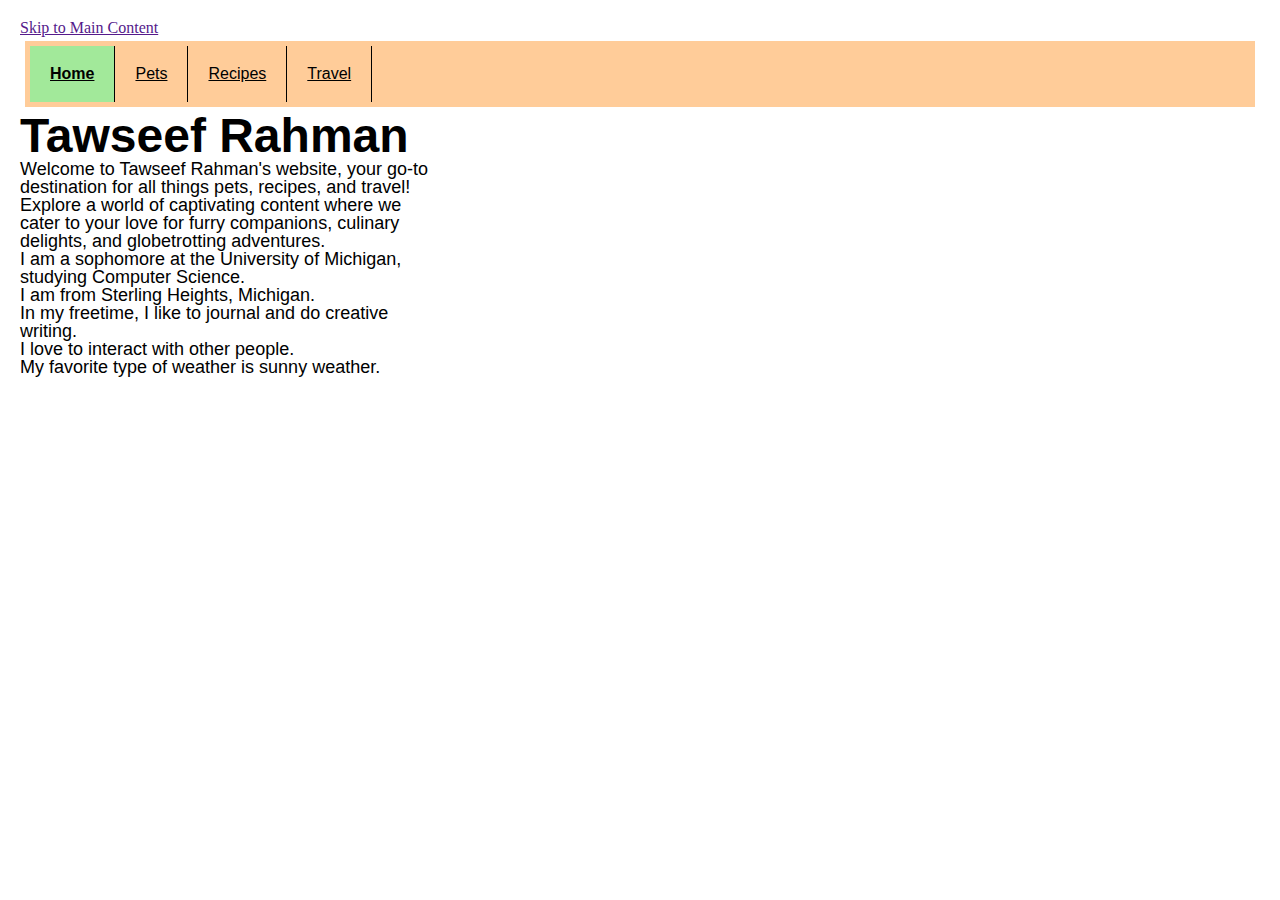
<file: index.html>
<!DOCTYPE html>
<html lang="en">
<head>
    <meta charset="UTF-8">
    <meta name="viewport" content="width=device-width, initial-scale=1.0">
    <link rel="stylesheet" href="css/html5reset.css">
    <link rel="stylesheet" href="css/style.css">
    <title>Home</title>
</head>
<body>
    <a href = "">Skip to Main Content</a>
    <header>
        <nav>
            <ul>
                <li class="active"><a href = "index.html">Home</a></li>
                <li><a href="pets.html">Pets</a></li>
                <li><a href="recipes.html">Recipes</a></li>
                <li><a href="travel.html">Travel</a></li>
            </ul>
        </nav>
        <h1>Tawseef Rahman</h1>

    </header>
    <main>
        <div>
            <p>Welcome to Tawseef Rahman's website, your go-to destination for all things pets, recipes, and travel! Explore a world of captivating content where we cater to your love for furry companions, culinary delights, and globetrotting adventures. </p>

        </div>

<div>I am a sophomore at the University of Michigan, studying Computer Science.</div>
            
    
        <div>I am from Sterling Heights, Michigan.</div>
        <div>In my freetime, I like to journal and do creative writing.</div>
        <div>I love to interact with other people.</div>
        <div>My favorite type of weather is sunny weather.</div>
    </main>
    
</body>
</html>
</file>
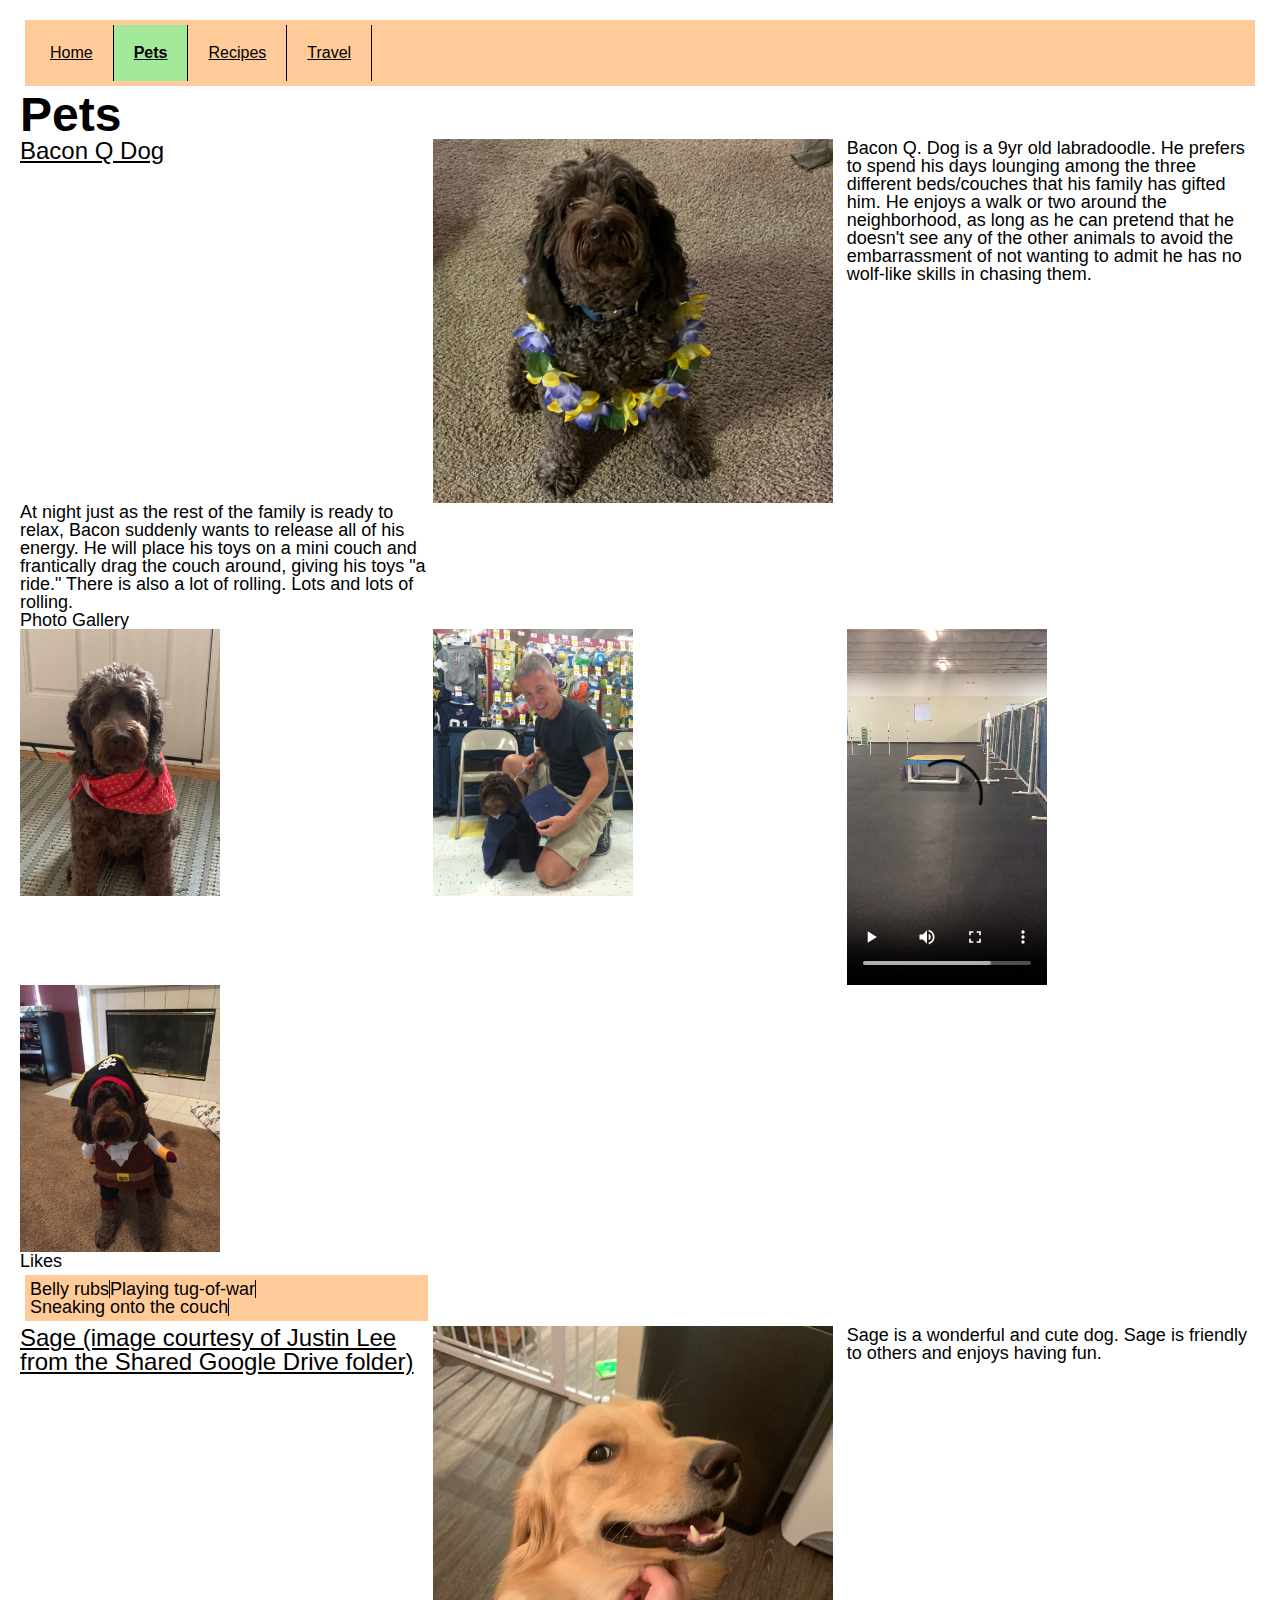
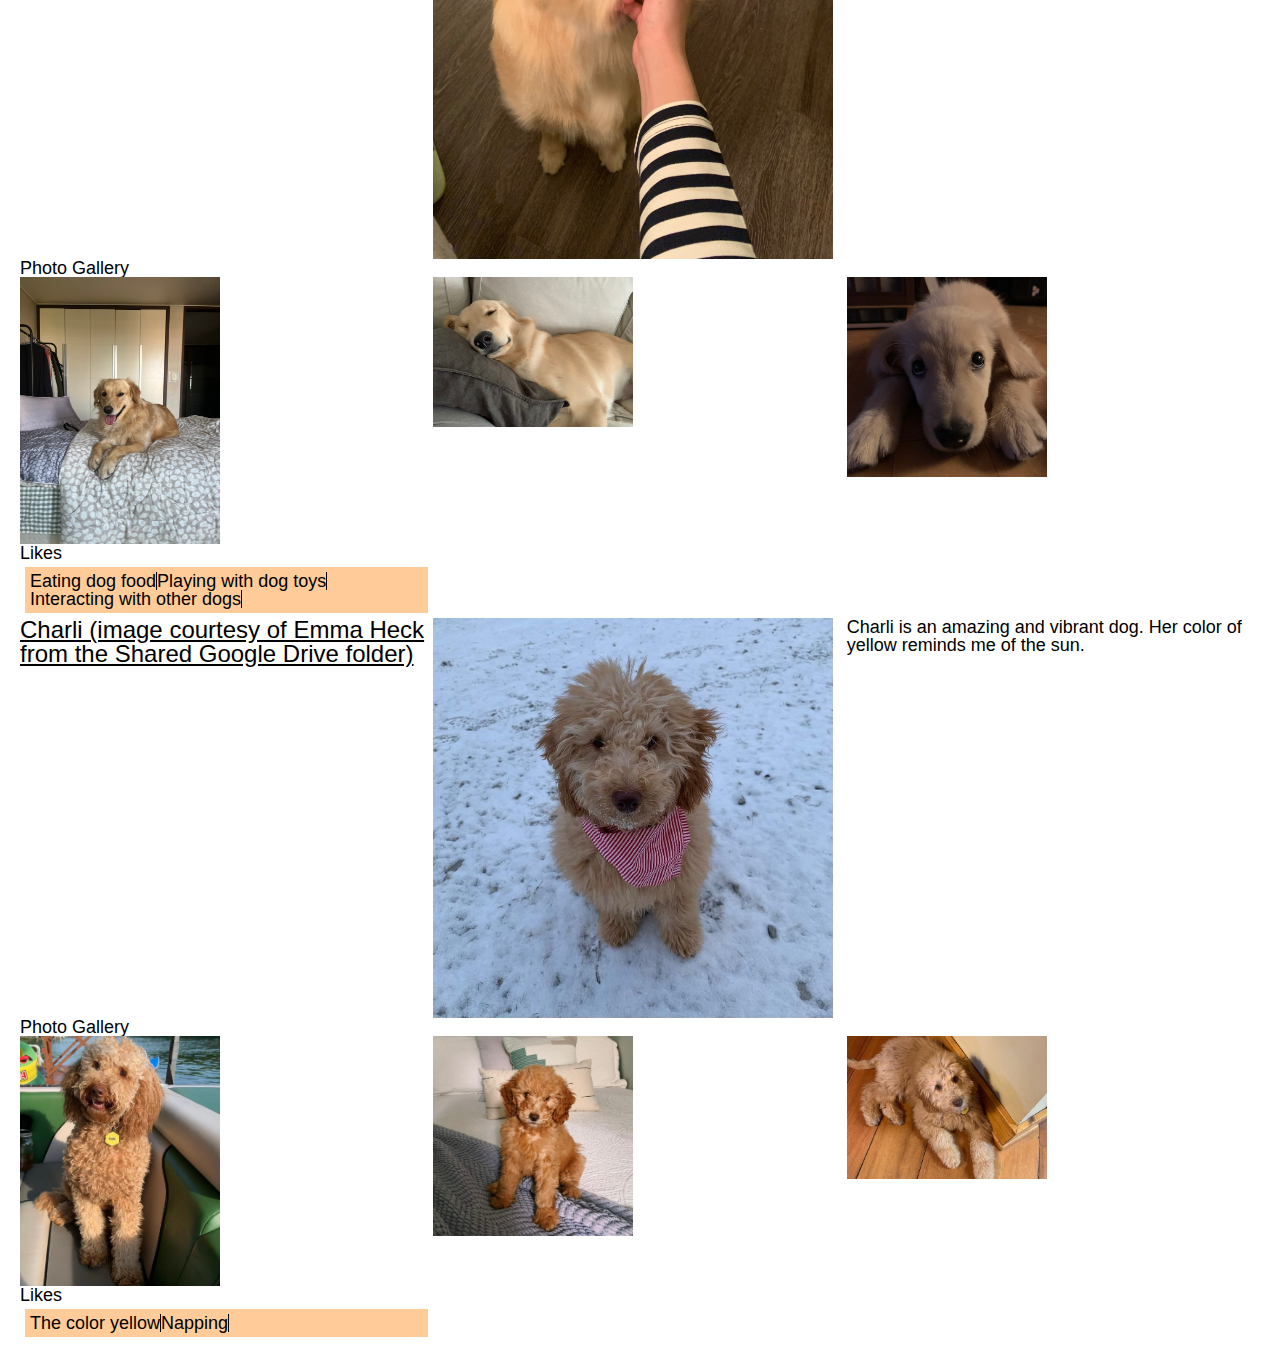
<file: pets.html>
<!DOCTYPE html>
<html lang="en">
<head>
    <meta charset="UTF-8">
    <meta name="viewport" content="width=device-width, initial-scale=1.0">
    <link rel="stylesheet" href="css/html5reset.css">
    <link rel="stylesheet" href="css/style.css">
    <title>Pets</title>
</head>
<body>
    <a href = "#main" class = "skip">Skip to Main Content</a>
    <header>
        <nav>
            <ul>
                <li><a href="index.html">Home</a></li>
                <li class="active"><a href="pets.html">Pets</a></li>
                <li><a href="recipes.html">Recipes</a></li>
                <li><a href="travel.html">Travel</a></li>
            </ul>
        </nav>
        <h1>Pets</h1>
    </header>
    <main id="main">
        <div>
            <h2>Bacon Q Dog</h2>
            <img src="images/bacon.jpg" width = "400" alt="Brown labradoodle wearing colorful lei">

            <p>Bacon Q. Dog is a 9yr old labradoodle. He prefers to spend his days lounging among the three different beds/couches that his family has gifted him. He enjoys a walk or two around the neighborhood, as long as he can pretend that he doesn't see any of the other animals to avoid the embarrassment of not wanting to admit he has no wolf-like skills in chasing them.</p> 
            <p>At night just as the rest of the family is ready to relax, Bacon suddenly wants to release all of his energy. He will place his toys on a mini couch and frantically drag the couch around, giving his toys "a ride." There is also a lot of rolling. Lots and lots of rolling.</p>
            <h3>Photo Gallery</h3>
            <img src="images/bacon_bandana.JPG" width ="200" alt = "Brown labradoodle wearing an orange bandana">
            <img src="images/bacon_graduation.JPG"  width ="200" alt="Small labradoodle puppy wearing a graduation cap and gown">
            <video width="200"  controls>
                <source src="images/bacon_agility.mov">
                Your browser does not support the video tag.  This was a video of a girl and dog demonstrating a sit and stay procedure
            </video>
            <img src="images/bacon_halloween.JPG"  width ="200" alt="Brown labradoodle wearing a pirate costume">

            <h3>Likes</h3>
            <ul>
                <li>Belly rubs</li>
                <li>Playing tug-of-war</li>
                <li>Sneaking onto the couch</li>
            </ul>
        
        </div>
        <div>
            <h2>Sage (image courtesy of Justin Lee from the Shared Google Drive folder)</h2>
            <img src = "images/sage_pet.jpeg" width = "400" alt="An image of the dog Sage">
            
            <p>Sage is a wonderful and cute dog. Sage is friendly to others and enjoys having fun.</p>
            <h3>Photo Gallery</h3>
            <img src = "images/sage_classic.jpeg" width = "200" alt = "Sage laying down on a bed">
            <img src = "images/sage_sleep.jpeg" width = "200" alt = "Sage sleeping">
            <img src = "images/sage_young.jpeg" width = "200" alt = "Sage when Sage was young">

            <h3>Likes</h3>
            <ul>
                <li>Eating dog food</li>
                <li>Playing with dog toys</li>
                <li>Interacting with other dogs</li>
            </ul>
        </div>
        <div>
            <h2>Charli (image courtesy of Emma Heck from the Shared Google Drive folder)</h2>
            <img src = "images/charli_snow.jpeg" width = "400" alt="An image of the dog Charli">

            <p>Charli is an amazing and vibrant dog. Her color of yellow reminds me of the sun.</p>
            <h3>Photo Gallery</h3>
            <img src = "images/charli_boat.jpeg" width = "200" alt = "Charli on a boat">
            <img src = "images/charli_puppy.jpeg" width = "200" alt = "Charli when Charli was a puppy">
            <img src = "images/charli_laying.jpeg" width = "200" alt = "Charli laying down on the floor">

            <h3>Likes</h3>
            <ul>
                <li>The color yellow</li>
                <li>Napping</li>
            </ul>
        </div>
    </main>
    
</body>
</html>
</file>
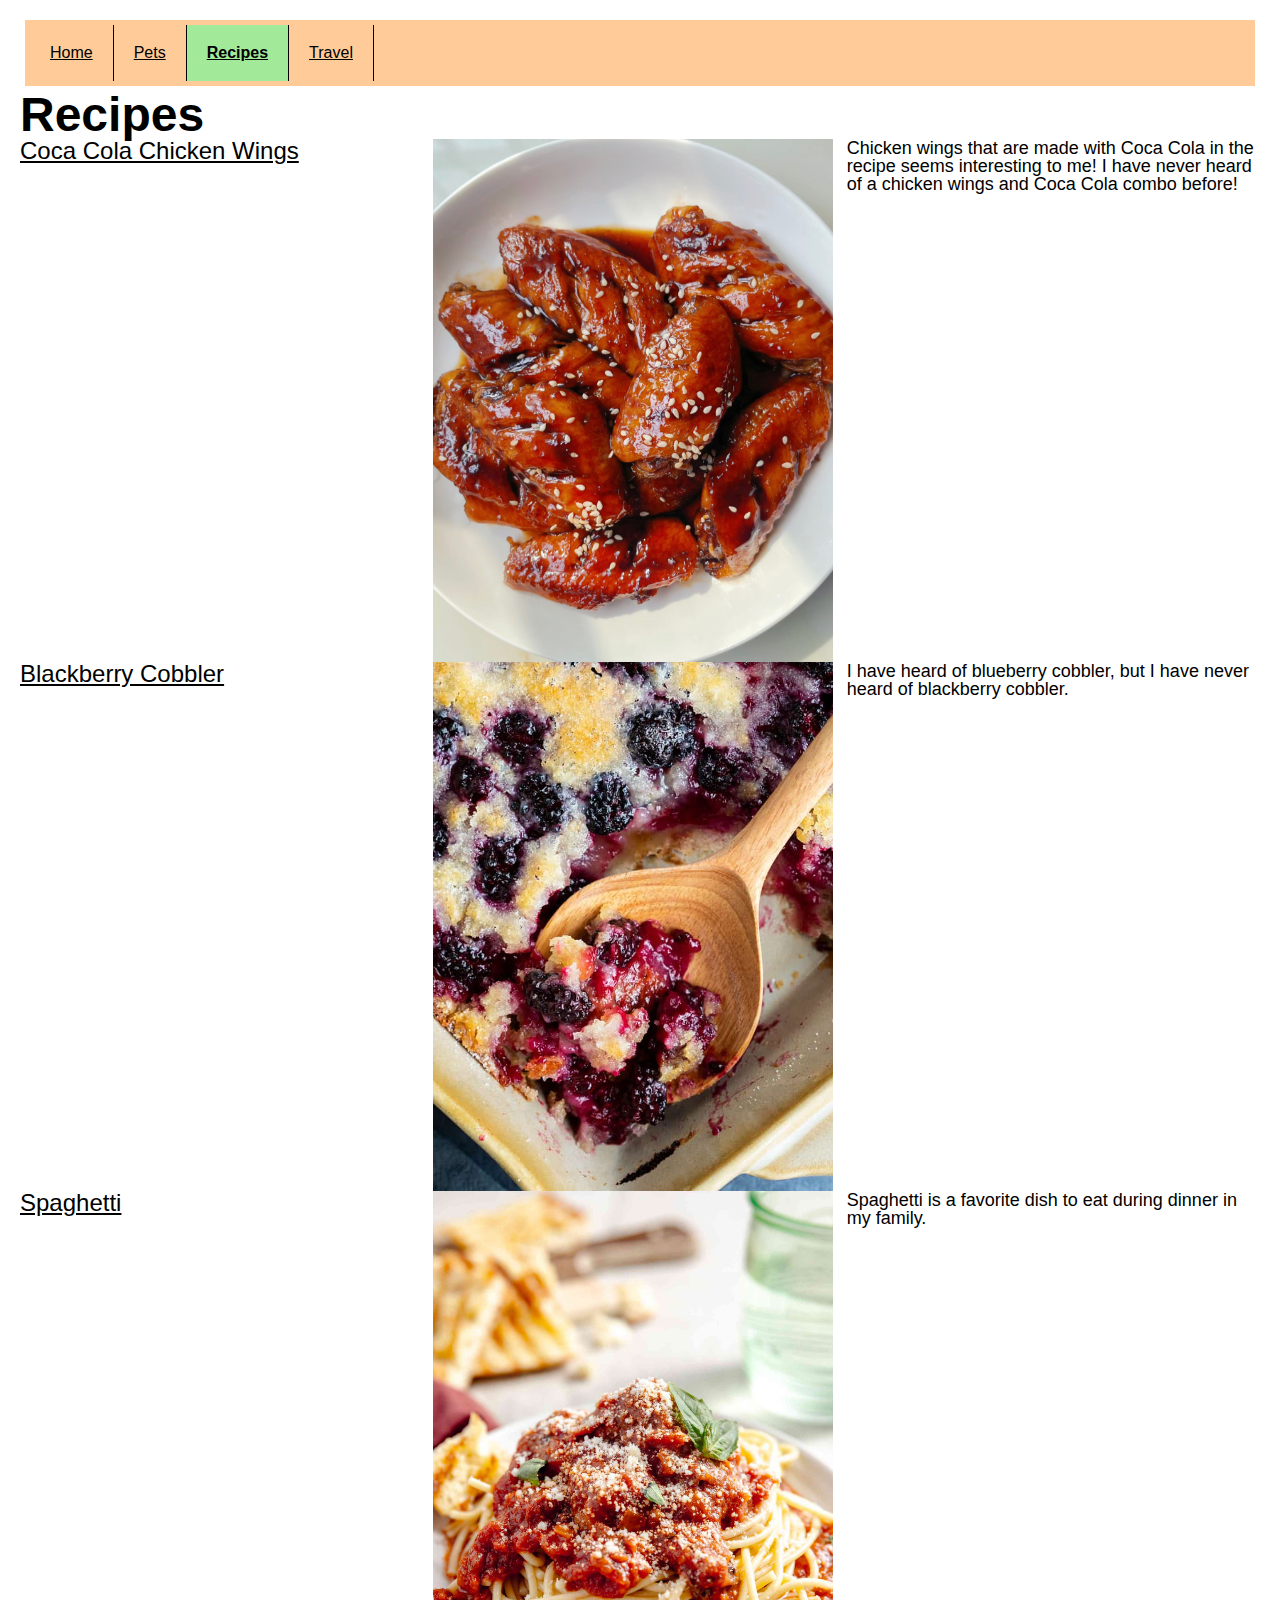
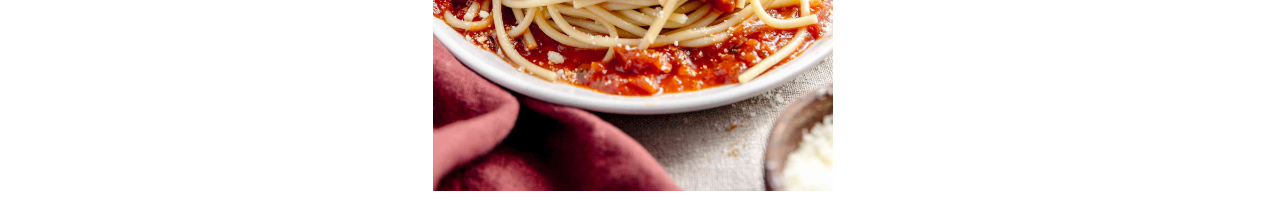
<file: recipes.html>
<!DOCTYPE html>
<html lang="en">
<head>
    <meta charset="UTF-8">
    <meta name="viewport" content="width=device-width, initial-scale=1.0">
    <link rel="stylesheet" href="css/html5reset.css">
    <link rel="stylesheet" href="css/style.css">
    <title>Recipes</title>
</head>
<body>
    <a href = "#main" class = "skip">Skip to Main Content</a>
    <header>
        <nav>
            <ul>
                <li><a href="index.html">Home</a></li>
                <li><a href="pets.html">Pets</a></li>
                <li class="active"><a href="recipes.html">Recipes</a></li>
                <li><a href="travel.html">Travel</a></li>
            </ul>
        </nav>
        <h1>Recipes</h1>
    </header>
    <main id="main">
        <div>
            <h2>Coca Cola Chicken Wings</h2>
            <img src="images/coca_cola_chicken_wings.jpg" width="400" alt="An image of Coca Cola chicken wings">

            <p>Chicken wings that are made with Coca Cola in the recipe seems interesting to me! I have never heard of a chicken wings and Coca Cola combo before! </p>
        </div>
        <div>
            <h2>Blackberry Cobbler</h2>
            <img src="images/blackberry_cobbler_2.jpeg" width="400" alt="An image of blackberry cobbler">

            <p>I have heard of blueberry cobbler, but I have never heard of blackberry cobbler.</p>
        </div>
        <div>
            <h2>Spaghetti</h2>
            <img src="images/spaghetti.jpg" width="400" alt="An image of spaghetti">

            <p>Spaghetti is a favorite dish to eat during dinner in my family.</p>
        </div>
    </main>

</body>
</html>
</file>
<file: css/style.css>
body {
    margin: 20px;
}

ul {
    list-style-type: none;
    margin: 5px;
    padding: 5px;
    overflow: hidden;
    background-color: #ffcc99;
}

li {
    float: left;
    border-right: 1px solid #000000;
}

li a {
    display: block;
    color: #000000;
    text-align: center;
    padding: 20px 20px;
    font-family: "Century Gothic", sans-serif;
}

li a:hover {
    background-color: #ffc3f7;
}

.active {
    background-color: #a2e99a;
    font-weight: bold;
}

h1 {
    font-family: "Century Gothic", sans-serif;
    font-size: 48px;
    font-weight: bold;
}

h2 {
    font-family: "Century Gothic", sans-serif;
    font-size: 24px;
    text-decoration: underline;
}

div {
    font-family: "Century Gothic", sans-serif;
    font-size: 18px;
    display: grid;
    grid-template-columns: 1fr 1fr 1fr;
}

.skip {
    position: absolute;
    left: -10000px;
    top: auto;
    width: 1px;
    height: 1px;
    overflow: hidden;
}

.skip:focus {
    position: static;
    width: auto;
    height: auto;
}

h3 {
    display: grid;
    grid-template-columns: 2fr 2fr 2fr;
    grid-column: 1 / 4;
}

@media screen and (prefers-reduced-motion: reduce) {
    * {
        animation-duration: 0.001ms !important;
        animation-iteration-count: 1 !important;
        transition-duration: 0.001ms !important;
    }
}
</file>
